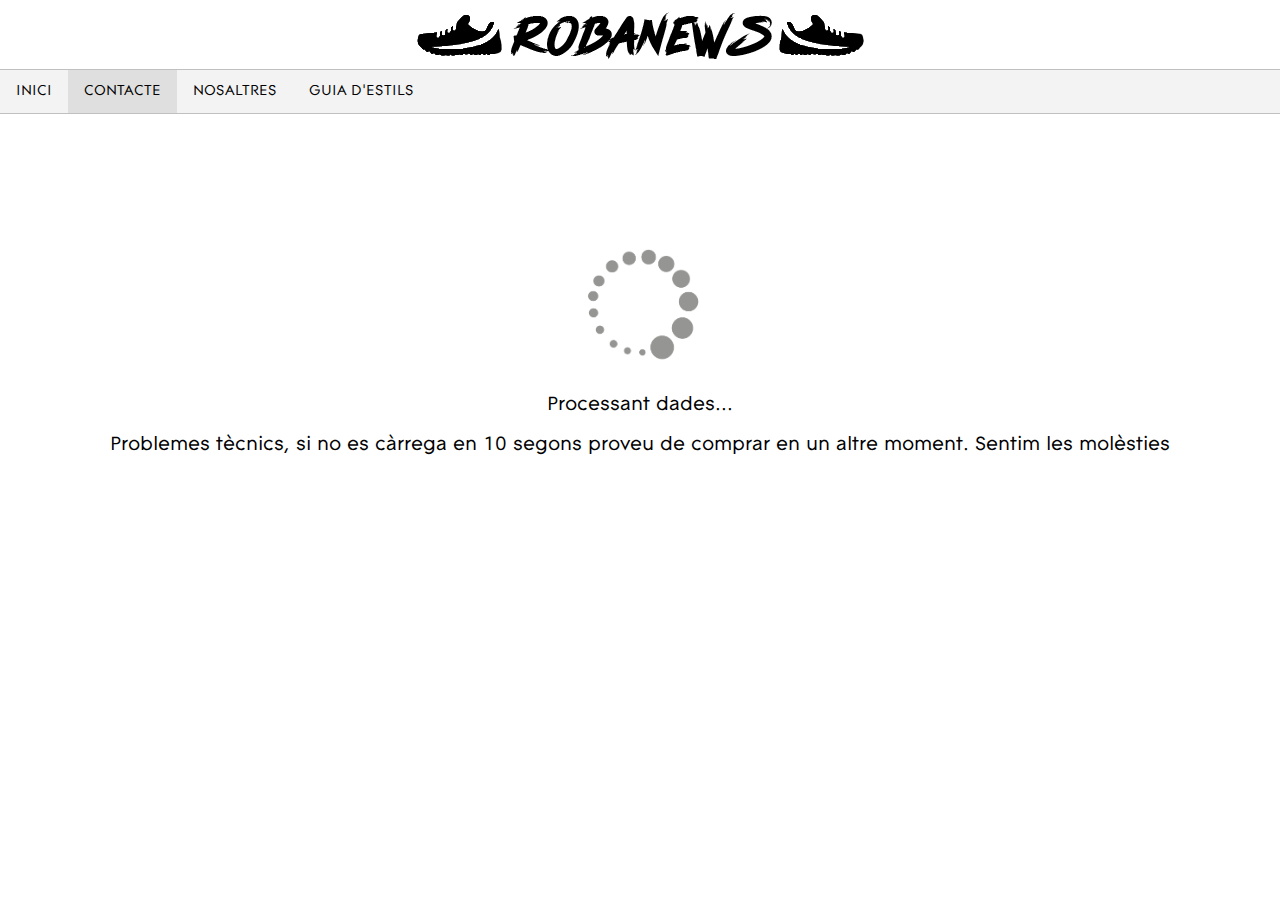
<file: comingsoon.html>
<!DOCTYPE html>
<html lang="en">

<head>

    <title>Robanews</title>

    <meta http-equiv="Content-Type" content="text/html; charset=UTF-8" />
    <link rel="stylesheet" href="CSS/estils.css">
    <link rel="icon" type="image/png" href="IMATGES/icon.png" />
</head>

<body>
    <img class="logo" src="IMATGES/logo.png">

    <ul>
        <li class="nav-item"><a class="nav-link" href="index.html">INICI</a></li>
        <li class="nav-item active"><a class="nav-link" href="contacte.html">CONTACTE</a></li>
        <li class="nav-item"><a class="nav-link" href="nosaltres.html">NOSALTRES</a></li>
        <li class="nav-item"><a class="nav-link" href="GUIAESTIL/guiadestils.html">GUIA D'ESTILS</a></li>
    </ul>
    
    <img src="IMATGES/loading.gif" class="loading">
    <p class="procesar">Processant dades... <br><br>Problemes tècnics, si no es càrrega en 10 segons proveu de comprar en un altre moment. Sentim les molèsties</p>
</body>

</html>
</file>
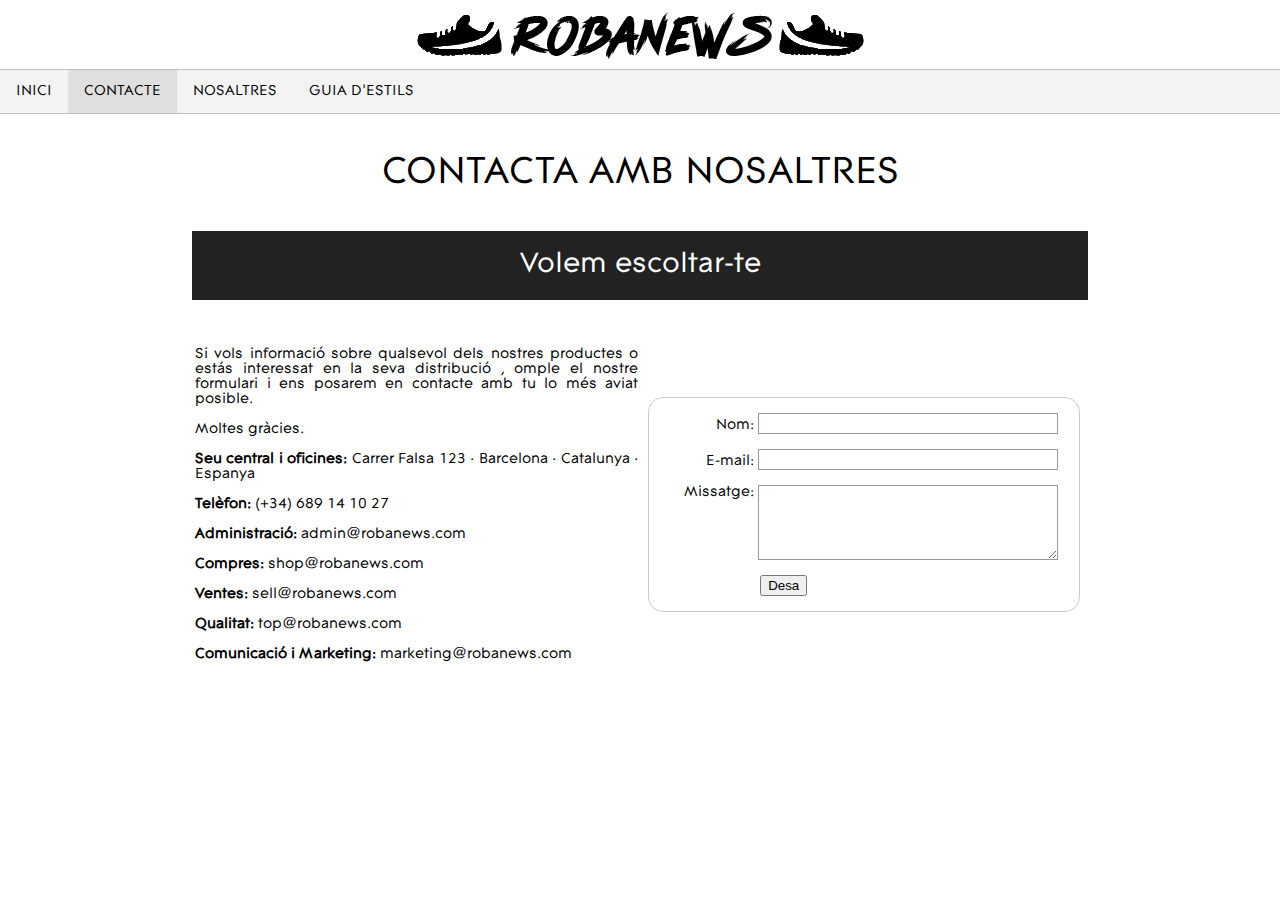
<file: contacte.html>
<!DOCTYPE html>
<html lang="en">

<head>

    <title>Robanews</title>

    <meta http-equiv="Content-Type" content="text/html; charset=UTF-8" />
    <link rel="stylesheet" href="CSS/estils.css">
    <link rel="icon" type="image/png" href="IMATGES/icon.png" />
</head>

<body>
    <img class="logo" src="IMATGES/logo.png">

    <ul>
        <li class="nav-item"><a class="nav-link" href="index.html">INICI</a></li>
        <li class="nav-item active"><a class="nav-link" href="contacte.html">CONTACTE</a></li>
        <li class="nav-item"><a class="nav-link" href="nosaltres.html">NOSALTRES</a></li>
        <li class="nav-item"><a class="nav-link" href="GUIAESTIL/guiadestils.html">GUIA D'ESTILS</a></li>
    </ul>

    <div class="contacte">
        <p id="titol">CONTACTA AMB NOSALTRES</p>
        <p id="subtitol">Volem escoltar-te</p>
    </div>

    <div class="info">
        <table>
            <tr>
                <td>
                    <p>Si vols informació sobre qualsevol dels nostres productes o estás interessat en la seva
                        distribució
                        , omple el nostre formulari i ens posarem en contacte amb tu lo més aviat posible. <br><br>Moltes
                        gràcies.
                        <br><br><span>Seu central i oficines:</span> Carrer Falsa 123 · Barcelona · Catalunya · Espanya
                        <br><br><span>Telèfon:</span> (+34) 689 14 10 27<br><br><span>Administració:</span>
                        admin@robanews.com
                        <br><br><span>Compres:</span> shop@robanews.com<br><br><span>Ventes:</span> sell@robanews.com
                        <br><br><span>Qualitat:</span> top@robanews.com<br><br><span>Comunicació i Marketing:</span>
                        marketing@robanews.com
                    </p>
                </td>
                <td>
                    <form action="comingsoon.html" method="post">
                        <div>
                            <label for="name">Nom:</label>
                            <input type="text" id="name" />
                        </div>
                        <div>
                            <label for="mail">E-mail:</label>
                            <input type="email" id="mail" />
                        </div>
                        <div>
                            <label for="msg">Missatge:</label>
                            <textarea id="msg"></textarea>
                        </div>

                        <div class="button">
                            <button type="submit">Desa</button>
                        </div>
                    </form>
                </td>
            </tr>
        </table>
    </div>
    
</body>

</html>
</file>
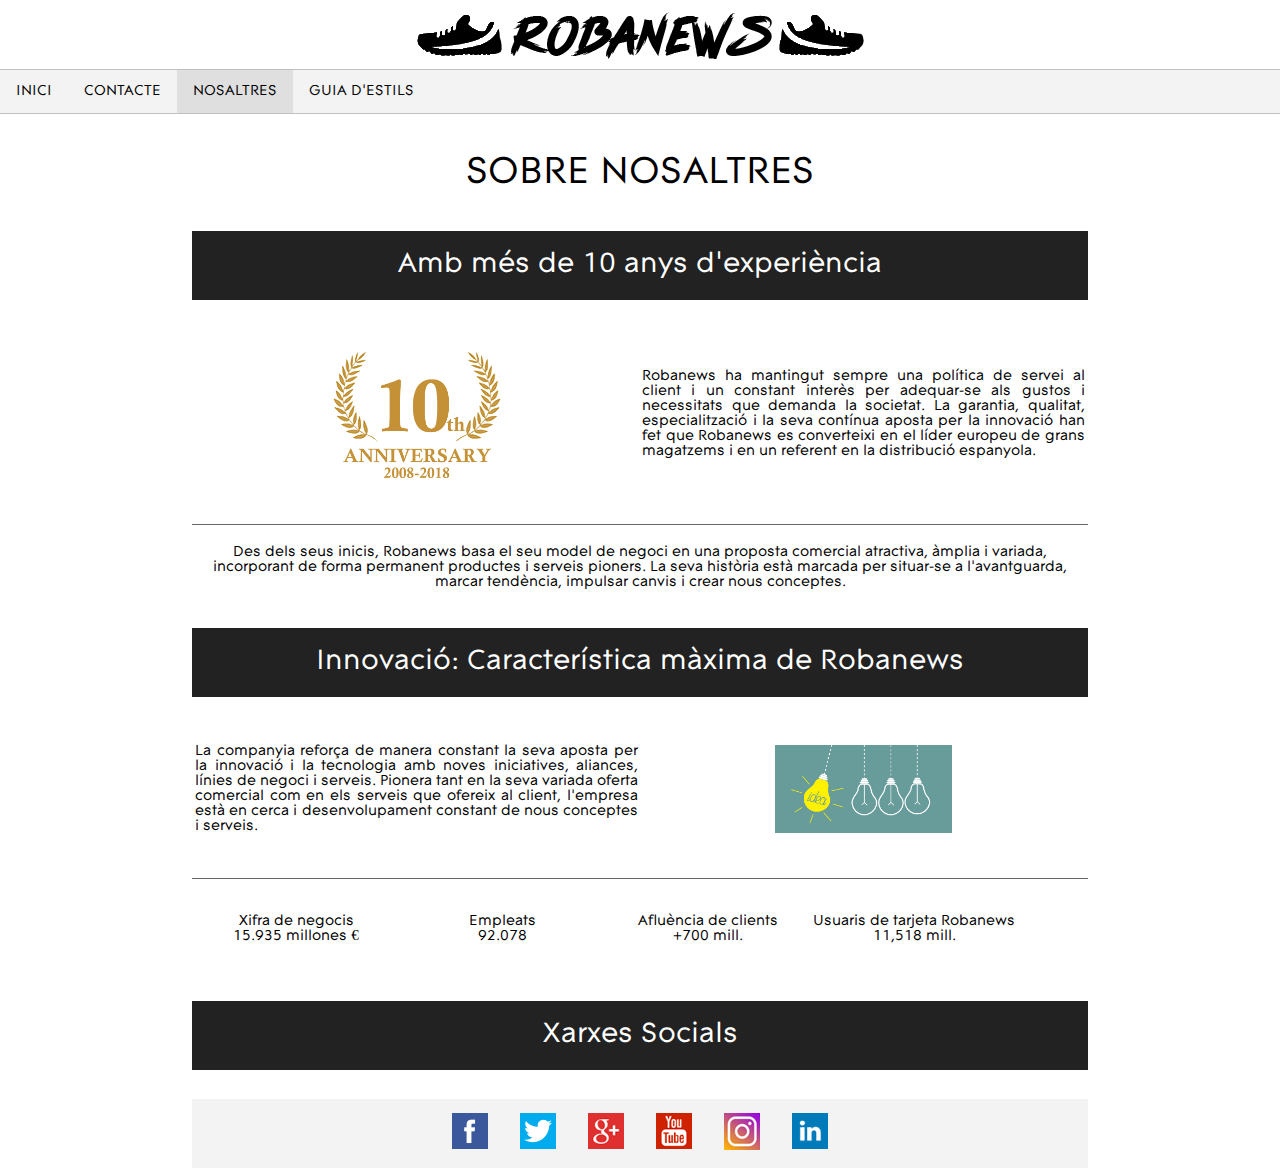
<file: nosaltres.html>
<!DOCTYPE html>
<html lang="en">

<head>

    <title>Robanews</title>

    <meta http-equiv="Content-Type" content="text/html; charset=UTF-8" />
    <link rel="stylesheet" href="CSS/estils.css">
    <link rel="icon" type="image/png" href="IMATGES/icon.png" />
</head>

<body>
    <img class="logo" src="IMATGES/logo.png">

    <ul>
        <li class="nav-item"><a class="nav-link" href="index.html">INICI</a></li>
        <li class="nav-item"><a class="nav-link" href="contacte.html">CONTACTE</a></li>
        <li class="nav-item active"><a class="nav-link" href="nosaltres.html">NOSALTRES</a></li>
        <li class="nav-item"><a class="nav-link" href="GUIAESTIL/guiadestils.html">GUIA D'ESTILS</a></li>
    </ul>

    <div class="contacte">
        <p id="titol">SOBRE NOSALTRES </p>
        <p id="subtitol">Amb més de 10 anys d'experiència</p>
    </div>

    <div class="info">
        <table>
            <tr>
                <td>
                    <img class="nosotros" src="IMATGES/nosotros.png">
                </td>
                <td>
                    <p>Robanews ha mantingut sempre una política de
                        servei al client i un constant interès per adequar-se als gustos i
                        necessitats que demanda la societat. La garantia, qualitat, especialització i la seva
                        contínua aposta per la innovació han fet que Robanews es converteixi en el líder europeu de
                        grans magatzems i en un referent en la distribució espanyola.</p>
                </td>
            </tr>
        </table>
    </div>

    <div class="line"></div>

    <div class="info">
        <p class="model">Des dels seus inicis, Robanews basa el seu model de negoci en una proposta
            comercial atractiva, àmplia i variada, incorporant de forma permanent productes i
            serveis pioners. La seva història està marcada per situar-se a l'avantguarda, marcar tendència,
            impulsar canvis i crear nous conceptes.
        </p>
    </div>

    <div class="contacte">
        <p id="subtitol">Innovació: Característica màxima de Robanews</p>
    </div>

    <div class="info">
        <table>
            <tr>
                <td>
                    <p>
                        La companyia reforça de manera constant la seva aposta per la innovació
                        i la tecnologia amb noves iniciatives, aliances, línies de negoci i serveis.
                        Pionera tant en la seva variada oferta comercial com en els serveis que ofereix al client,
                        l'empresa està en cerca i desenvolupament constant de nous conceptes i serveis.</p>
                </td>
                <td>
                    <img class="nosotros" src="IMATGES/nosotros2.jpg">
                </td>
            </tr>
        </table>
    </div>

    <div class="line"></div>

    <div class="info2">
        <table>
            <tr>
                <td>
                    <p class="model">Xifra de negocis <br>
                        15.935 millones €
                    </p>
                </td>
                <td>
                    <p class="model">Empleats<br>
                        92.078
                    </p>
                </td>
                <td>
                    <p class="model">Afluència de clients<br>
                        +700 mill.
                    </p>
                </td>
                <td>
                    <p class="model">Usuaris de tarjeta Robanews<br>
                        11,518 mill.
                    </p>
                </td>
            </tr>
        </table>

    </div>

    <div class="contacte">
            <p id="subtitol">Xarxes Socials</p>
        </div>

        <div class="xarxes">
            <ul>
                <li><a href="comingsoon.html"><img src="IMATGES/xarxa1.png"></a></li>
                <li><a href="comingsoon.html"><img src="IMATGES/xarxa2.png"></a></li>
                <li><a href="comingsoon.html"><img src="IMATGES/xarxa3.png"></a></li>
                <li><a href="comingsoon.html"><img src="IMATGES/xarxa4.png"></a></li>
                <li><a href="comingsoon.html"><img src="IMATGES/xarxa5.png"></a></li>
                <li><a href="comingsoon.html"><img src="IMATGES/xarxa6.png"></a></li>
            </ul>
        </div>

</body>

</html>
</file>
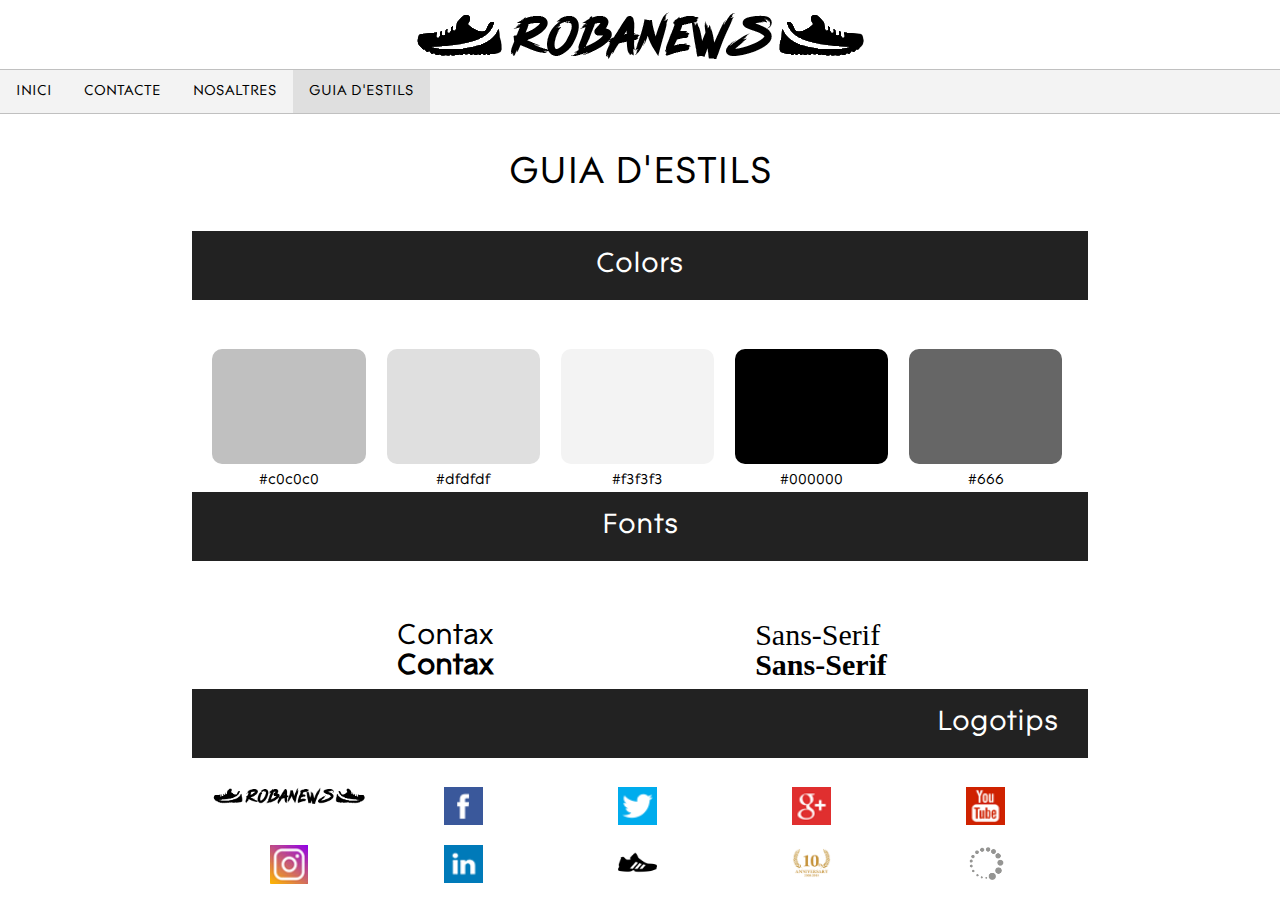
<file: GUIAESTIL/guiadestils.html>
<!DOCTYPE html>
<html lang="en">

<head>

    <title>Robanews</title>

    <meta http-equiv="Content-Type" content="text/html; charset=UTF-8" />
    <link rel="stylesheet" href="../CSS/estils.css">
    <link rel="icon" type="image/png" href="../IMATGES/icon.png" />
</head>

<body>
    <img class="logo" src="../IMATGES/logo.png">

    <ul>
        <li class="nav-item"><a class="nav-link" href="../index.html">INICI</a></li>
        <li class="nav-item"><a class="nav-link" href="../contacte.html">CONTACTE</a></li>
        <li class="nav-item"><a class="nav-link" href="../nosaltres.html">NOSALTRES</a></li>
        <li class="nav-item active"><a class="nav-link" href="guiadestils.html">GUIA D'ESTILS</a></li>
    </ul>

    <div class="contacte">
        <p id="titol">GUIA D'ESTILS</p>
        <p id="subtitol">Colors</p>
    </div>

    <div class="colores">
        <div id="color1" class="color"><p>#c0c0c0</p></div>
        <div id="color2" class="color"><p>#dfdfdf</p></div>
        <div id="color3" class="color"><p>#f3f3f3</p></div>
        <div id="color4" class="color"><p>#000000</p></div>
        <div id="color5" class="color"><p>#666</p></div>
       
    </div>

    <div class="fontstitol">
        <p id="subtitol">Fonts</p>
    </div>

    <div class="fonts">
        <div id="font1" class="font"><p>Contax <span>Contax</span></p></div>
        <div id="font2" class="font"><p>Sans-Serif <span>Sans-Serif</span></p></div>
    </div>

    <div class="imatgestitol">
        <p id="subtitol">Logotips</p>
    </div>

    <div class="imatges">
        <div id="imatge1" class="imatge"><img src="../IMATGES/logo.png"></div>
        <div id="imatge2" class="imatge"><img src="../IMATGES/xarxa1.png"></div>
        <div id="imatge3" class="imatge"><img src="../IMATGES/xarxa2.png"></div>
        <div id="imatge4" class="imatge"><img src="../IMATGES/xarxa3.png"></div>
        <div id="imatge5" class="imatge"><img src="../IMATGES/xarxa4.png"></div>
        <div id="imatge6" class="imatge"><img src="../IMATGES/xarxa5.png"></div>
        <div id="imatge7" class="imatge"><img src="../IMATGES/xarxa6.png"></div>
        <div id="imatge8" class="imatge"><img src="../IMATGES/icon.png"></div>
        <div id="imatge9" class="imatge"><img src="../IMATGES/nosotros.png"></div>
        <div id="imatge10" class="imatge"><img src="../IMATGES/loading.gif"></div>
    </div>

</body>

</html>
</file>
<file: CSS/estils.css>
@font-face{
    font-family:'Contax';
    font-style: normal;
      src: url(../FONTS/Contax.eot) format('embedded-opentype'),
       url(../FONTS/Contax.woff) format('woff'),
       url(../FONTS/Contax.ttf) format('truetype');
}
body {
    font:15px/1 'Contax','sans-serif';
    margin:0;
}

.logo{
    margin:10px auto;
    display:block;
}

ul {
    list-style-type: none;
    margin: 0;
    padding: 0;
    overflow: hidden;
    border-top: rgb(192, 192, 192) 1px solid;
    border-bottom: rgb(192, 192, 192) 1px solid;
    background-color: rgb(243, 243, 243);
}

li {
    float: left;
}

li > a {
    display: block;
    color: rgb(0, 0, 0);
    text-align: center;
    padding: 14px 16px;
    text-decoration: none;
    font-family: Contax;
    
}

li a:hover:not(.active) {
    background-color: rgb(223, 223, 223);
}

.active {
    background-color: rgb(223, 223, 223);
    
}

.border-radius {
	border-radius:20px;
	-webkit-border-radius: 20px;
	-moz-border-radius: 20px;
	background-color: rgb(0, 0, 0);
	height:65px;
	width:600px;
   /* margin:10px;*/
    opacity: 0.5;
}

.presentacio {
    text-align: center;
    padding-right: 15%;
    padding-left: 15%;
    font-size: 15px;
    margin-top: 12%;
}

.presentacio a {
    font-weight: bold;
    font-size: 25px;
}

.presentacio p {
    text-align: center;
    margin-top: 0.5%;
   
}

.line {
    height: 5px;
    margin-top: 2%;
    margin-bottom: 1%;
    border-top: 1px solid #666;
    width: 70%;
    margin-left: 15%;
    margin-right: 15%;
    }

    .genero {
    margin-left: 15%;
    margin-right: 15%;
    width: 85%;
    height: 310px;
    }
   
    .triar{
        text-align: center;
        padding-right: 15%;
        padding-left: 15%;
        font-size: 15px;
        margin-top: 2%;
    }

    .triar a {
        font-weight: bold;
        font-size: 25px;
        text-align: center;
    }

    .triar ul {
        
    display: flex;
    justify-content: space-between;
    background-color: white;
    border: none;
    margin-top: 3%;
    
    }

    .triar ul li {
    text-align: center;
    background-color: #f7f7f7;
    margin-left: 1%
    }
    
    .triar ul li h3 {
        font-size: 22px;
        margin-top: 3%;
    }
    .triar ul li p {
        letter-spacing: 10px;
        font-size: 14px;
        margin-top: 2%;
    }

    .triar ul li p span {
        font-weight: bold;
    }
    .triar ul li img {
        width: 100%;
        margin: 1.5rem 0;
    }

    .footer {
        bottom: 0;
        position: relative;
        width: 100%;
        height: 30px;
        margin-top: 3%;
        border-top: rgb(192, 192, 192) 1px solid;
    border-bottom: rgb(192, 192, 192) 1px solid;
    background-color: rgb(243, 243, 243);
    text-align: center;

    }
    
    .contacte {
        text-align: center;
        padding-right: 15%;
        padding-left: 15%;
        font-size: 39px;
        margin-top: 3%;
    }

    #subtitol {
        height: 51px;
        padding-top: 18px;
        font-size: 29px;
        color: rgb(255, 255, 255);
        background: rgb(34, 34, 34);
    }


    .info {
        padding-right: 15%;
        padding-left: 15%;
        text-align: justify;
    }
   
    .info p span {
        font-weight: bold;
    }

    .info td {
        width: 50%;
    }

    form {
        /* Sólo para centrar el formulario a la página */
        margin: 0 auto;
        width: 400px;
        /* Para ver el borde del formulario */
        padding: 1em;
        border: 1px solid #CCC;
        border-radius: 1em;
    }
    form div + div {
        margin-top: 1em;
    }

    label {
        /* Para asegurarse que todos los labels tienen el mismo tamaño y están alineados correctamente */
        display: inline-block;
        width: 90px;
        text-align: right;
    }

    input, textarea {
        /* Para asegurarse de que todos los campos de texto tienen las mismas propiedades de fuente
           Por defecto, las areas de texto tienen una fuente con monospace */
        font: 1em sans-serif;
    
        /* Para darle el mismo tamaño a todos los campos de texto */
        width: 300px;
        -moz-box-sizing: border-box;
        box-sizing: border-box;
    
        /* Para armonizar el look&feel del borde en los campos de texto */
        border: 1px solid #999;
    }
    
    textarea {
        /* Para alinear campos de texto multilínea con sus labels */
        vertical-align: top;
    
        /* Para dar suficiente espacio para escribir texto */
        height: 5em;
    
        /* Para permitir a los usuarios cambiar el tamaño de cualquier textarea verticalmente
            No funciona en todos los navegadores */
        resize: vertical;
    }
    
    .button {
        /* Para posicionar los botones a la misma posición que los campos de texto */
        padding-left: 90px; /* mismo tamaño a todos los elementos label */
    }
    button {
        /* Este margen extra representa aproximadamente el mismo espacio que el espacio
           entre los labels y sus campos de texto */
        margin-left: .5em;
    }

    .loading {
        margin-left: 45%;
    margin-top: 10%;
    width: 10%;
    }

    .procesar {
        text-align: center;
        font-size: 20px;
    }

    .nosotros {
        width: 40%;
        display: block;
        margin: auto;
    }

    .info2 {
        padding-right: 15%;
        padding-left: 15%;
        text-align: justify;
    }

    .info2 td {
        width: 25%;
    }
    .model {
        text-align: center;
    }

    .xarxes {
        padding-right: 15%;
        padding-left: 15%;
        
    }

    .xarxes ul {
        display: flex;
        justify-content: center;
        border: none;
        }

    .colores {
        padding-right: 5%;
        padding-left: 15%;
        
        }

       
    
    .color {
            float: left;
            margin-left: 2%;
            height: 115px;
            width: 15%;
            margin-top: 20px;
            border-radius: 10px 10px 10px 10px;
            -moz-border-radius: 10px 10px 10px 10px;
            -webkit-border-radius: 10px 10px 10px 10px;
    }

    .color p {
        text-align: center;
        margin-top: 124px;
    }

    #color1 {background: rgb(192, 192, 192);}
    #color2 {background: rgb(223, 223, 223);} 
    #color3 {background: rgb(243, 243, 243);}
    #color4 {background: rgb(0, 0, 0);}
    #color5 {background: #666;}
    
    .fontstitol {
        text-align: center;
        padding-right: 15%;
        padding-left: 15%;
        font-size: 39px;
        margin-top: 15%;
    }

    .fonts {
        padding-right: 5%;
        padding-left: 15%;
        
        }

       
    
    .font {
            float: left;
            margin-left: 20%;
            width: 15%; 
            
    }

    #font1 {font-family:'Contax';font-style: normal; font-size: 30px;}
    #font2 {font-family:'Sans-Serif';font-style: normal; font-size: 30px;} 

    .font p span {
       font-weight: bold;
    }

    .imatgestitol {
        text-align: center;
        padding-right: 15%;
        padding-left: 15%;
        font-size: 39px;
        margin-top: 10%;
    }

    .imatges {
        padding-right: 5%;
        padding-left: 15%;
        
        }

        .imatge {
            text-align: center;
            float: left;
            margin-left: 2%;
            width: 15%; 
            
    }

    #imatge1 img {width: 100%;}
    #imatge2 img {width: 25%;}
    #imatge3 img {width: 25%;}
    #imatge4 img {width: 25%;}
    #imatge5 img {width: 25%;}
    #imatge6 img {width: 25%; margin-top: 10%;}
    #imatge7 img {width: 25%; margin-top: 10%;}
    #imatge8 img {width: 25%; margin-top: 10%;}
    #imatge9 img {width: 25%; margin-top: 10%;}
    #imatge10 img {width: 25%; margin-top: 10%;}
</file>
